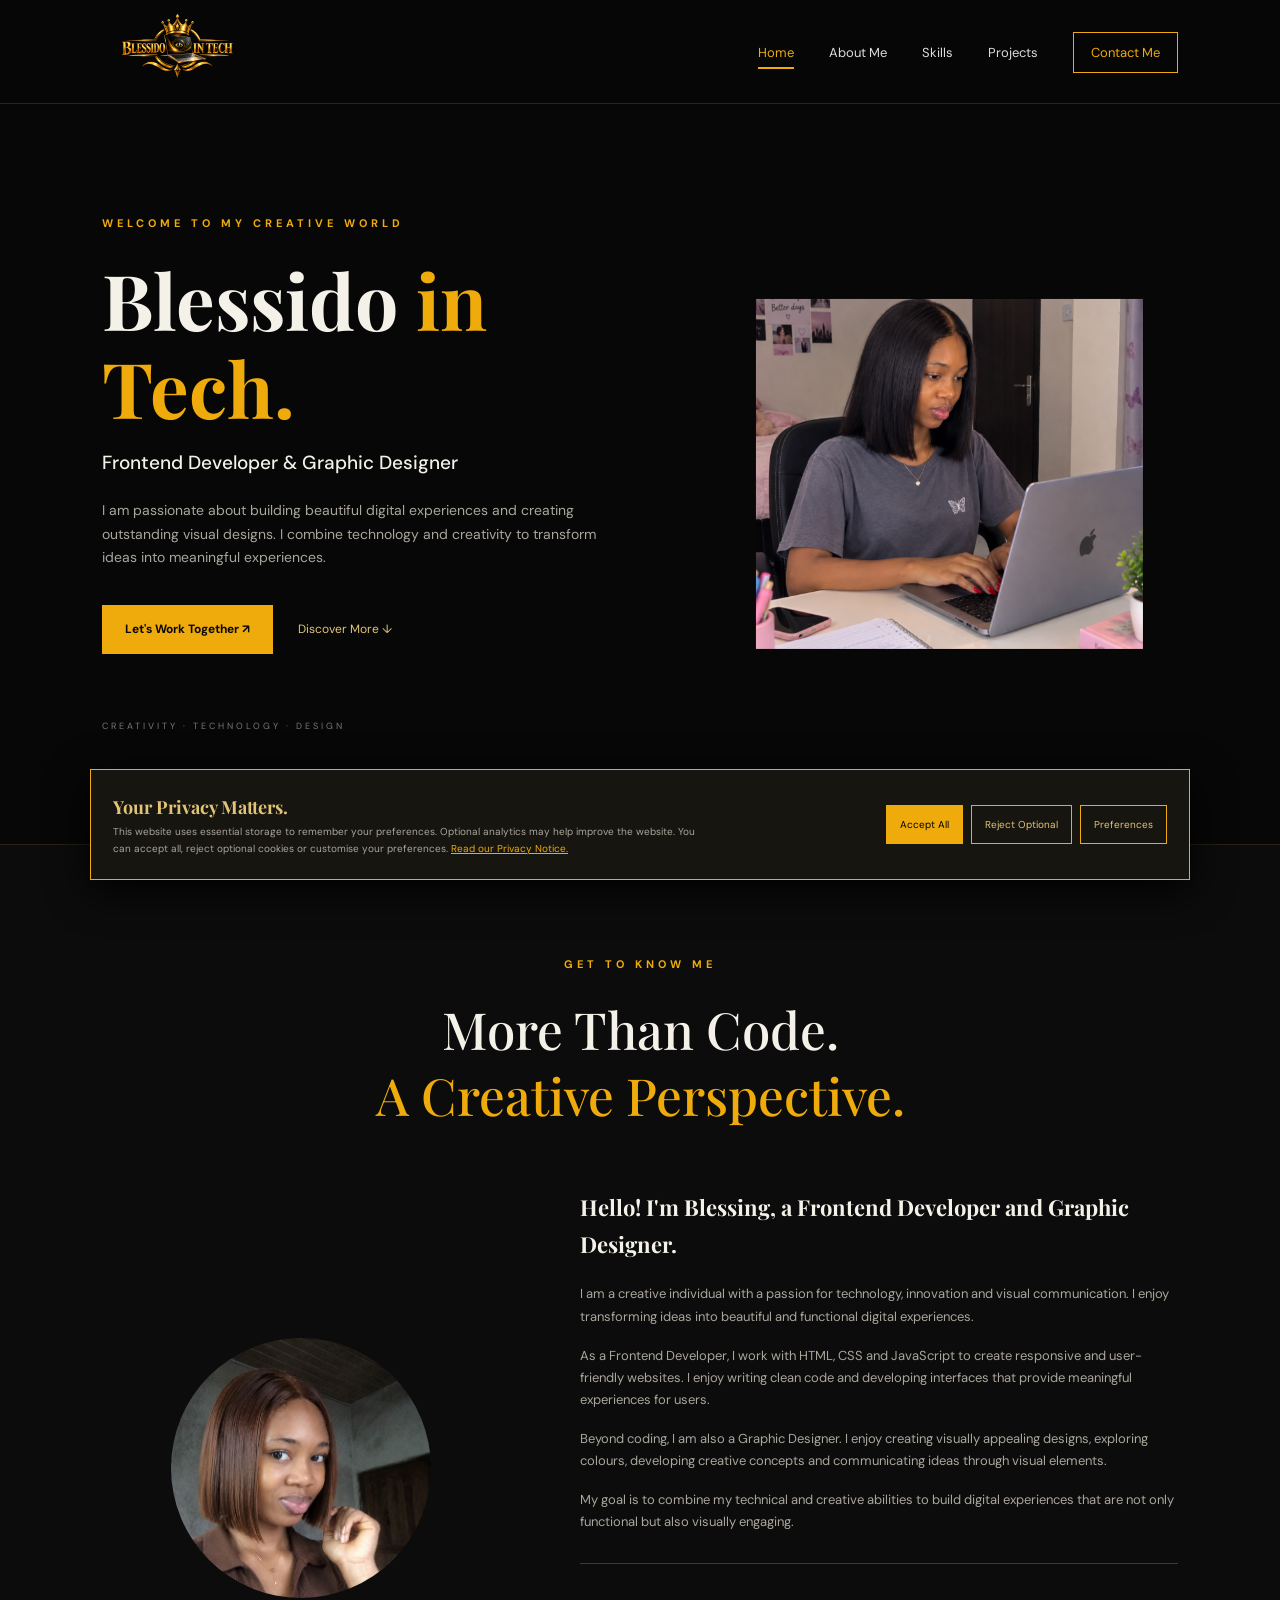
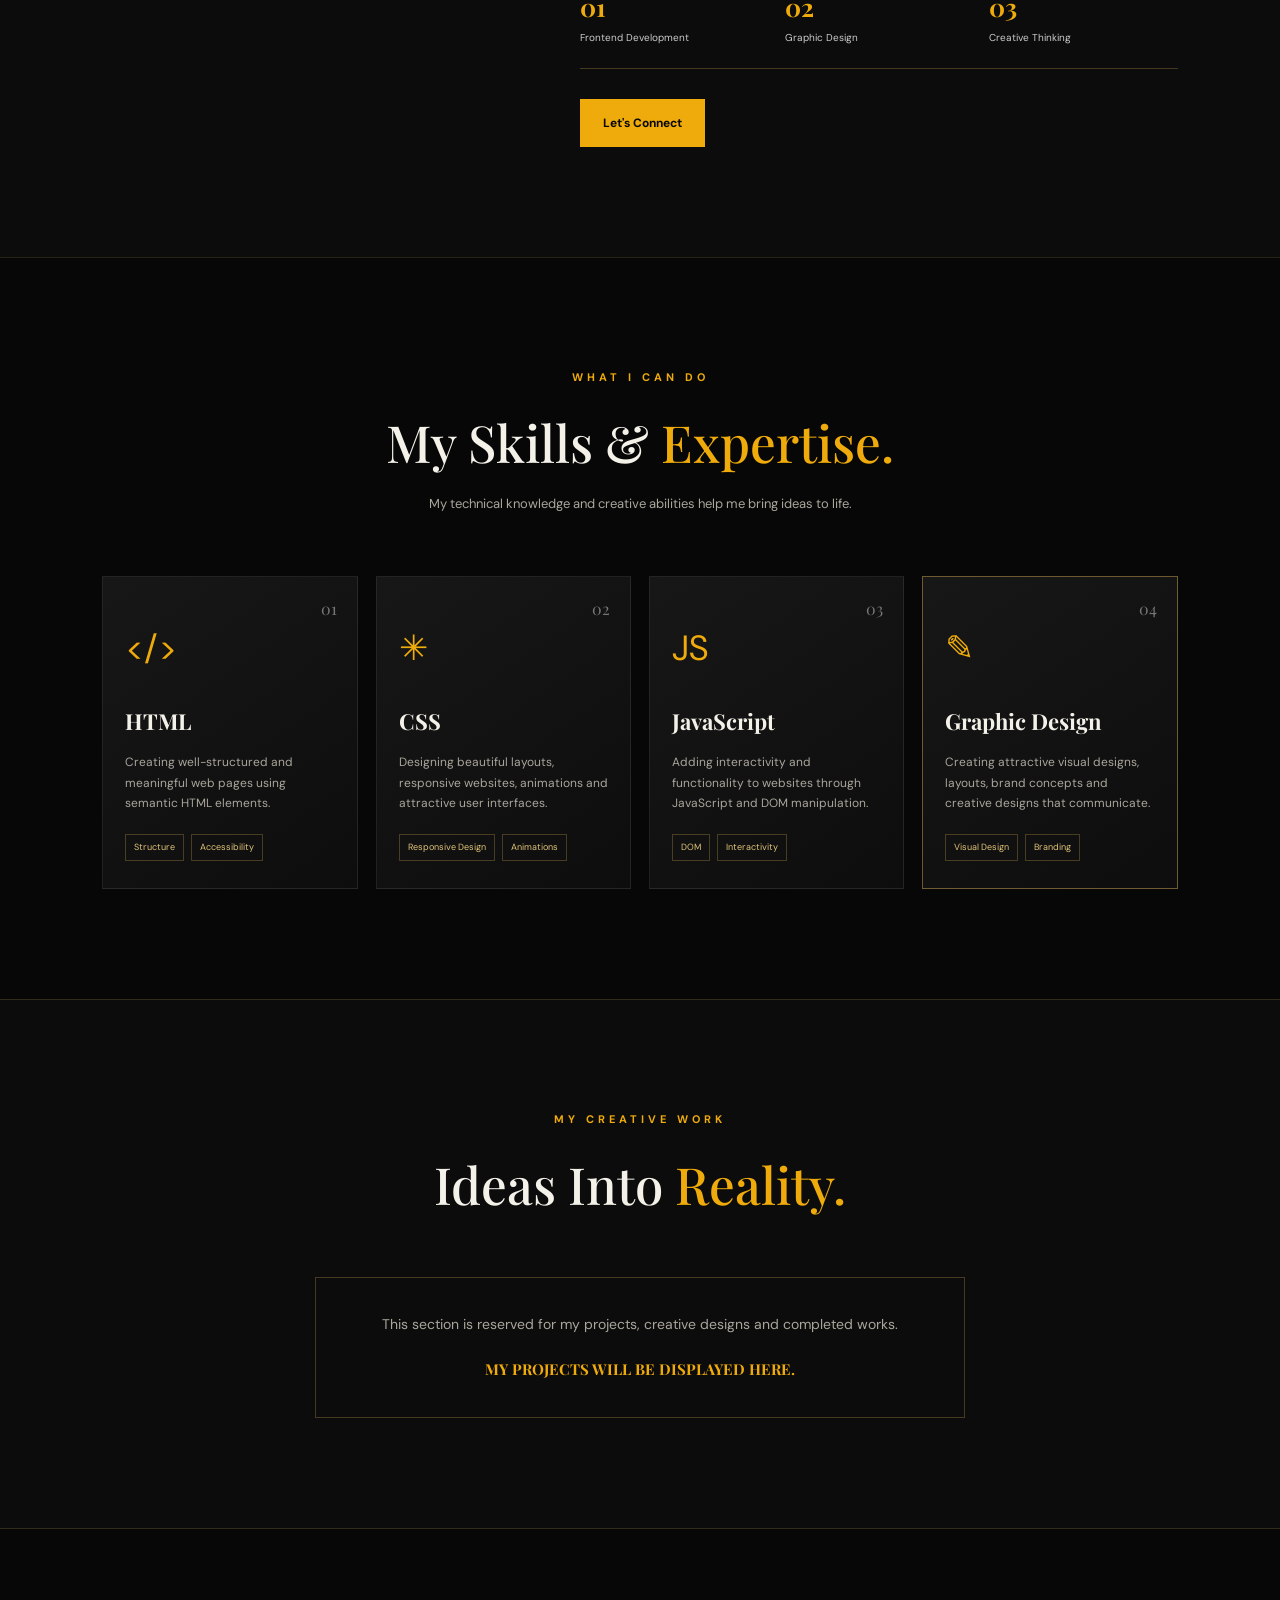
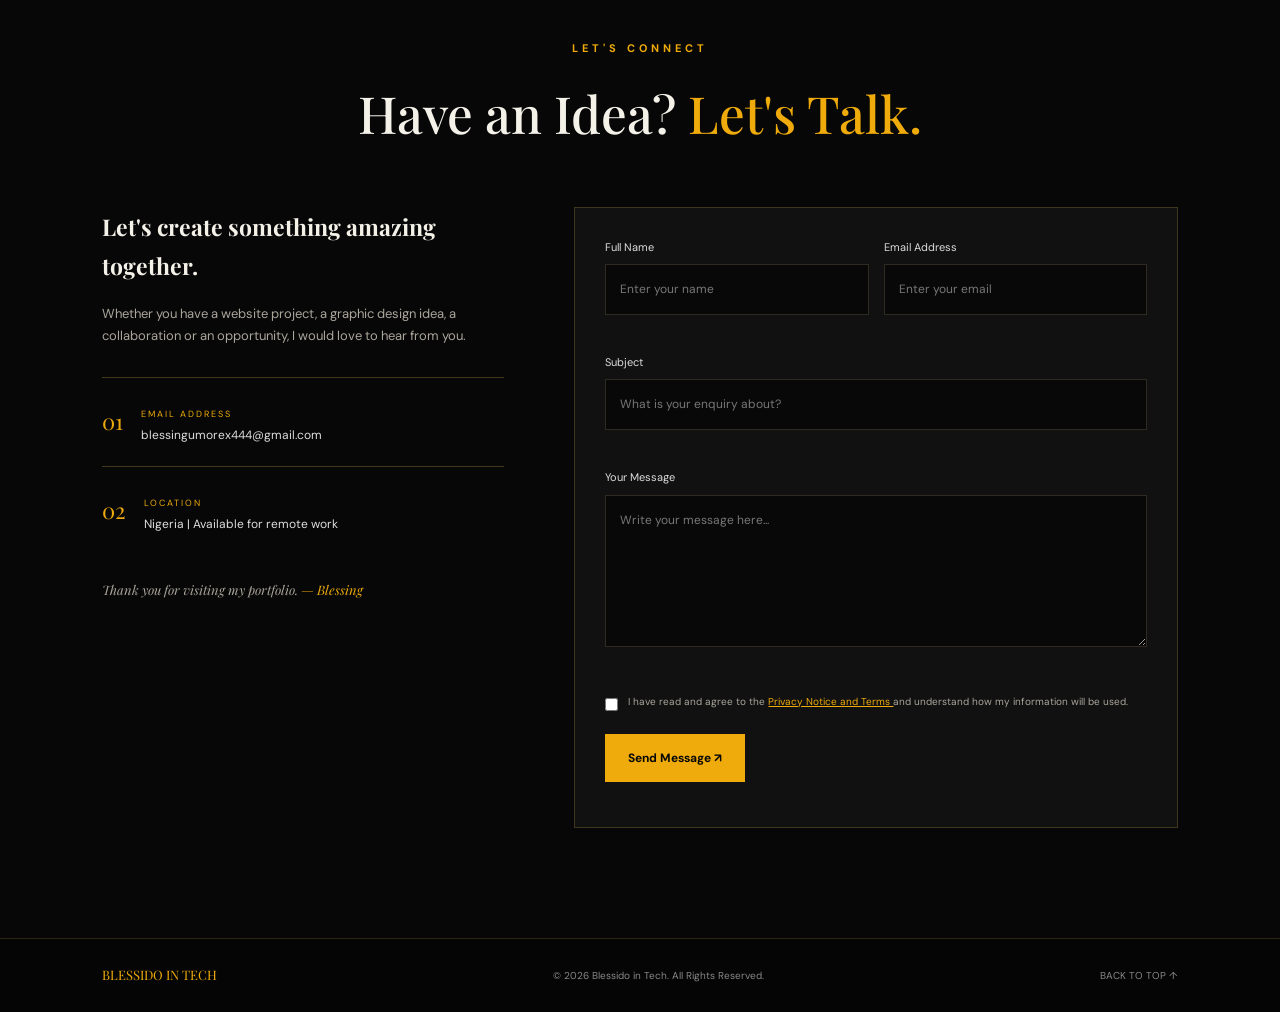
<file: index.html>
<!DOCTYPE html>
<html lang="en">

<head>
    <meta charset="UTF-8">
    <meta name="viewport" content="width=device-width, initial-scale=1.0">
    <title>Blessido in Tech | Portfolio</title>
    <link rel="stylesheet" href="./index.css">
</head>

<body>


    <header class="header">
        <nav class="navbar">
            <a href="#home" class="logo">
                <img src="./my portfolio/36f506c5-951e-46df-b636-8149065755af.png" alt="Blessido in Tech Logo">
            </a>

            <button class="menu-toggle" id="menuToggle" aria-label="Toggle navigation" aria-expanded="false">
                ☰
            </button>

            <ul class="nav-links" id="navLinks">
                <li><a href="#home" class="nav-link active">Home</a></li>
                <li><a href="#about" class="nav-link">About Me</a></li>
                <li><a href="#skills" class="nav-link">Skills</a></li>
                <li><a href="#projects" class="nav-link">Projects</a></li>
                <li><a href="#contact" class="nav-link contact-nav">Contact Me </a></li>
            </ul>
        </nav>
    </header>

    <main>


        <section class="home section" id="home">
            <div class="home-content">
                <p class="welcome">WELCOME TO MY CREATIVE WORLD</p>

                <h1>Blessido <span>in Tech.</span></h1>

                <h2>Frontend Developer & Graphic Designer</h2>

                <p class="home-description">
                    I am passionate about building beautiful digital experiences
                    and creating outstanding visual designs. I combine technology
                    and creativity to transform ideas into meaningful experiences.
                </p>

                <div class="home-buttons">
                    <a href="#contact" class="gold-button">Let's Work Together ↗</a>
                    <a href="#about" class="learn-more">Discover More ↓</a>
                </div>

                <p class="home-footer">
                    CREATIVITY · TECHNOLOGY · DESIGN
                </p>
            </div>

            <div class="home-image">

                <div class="image-frame">
                    <div class="image-placeholder">


                    </div>
                </div>
            </div>
        </section>



        <section class="about section" id="about">

            <div class="section-heading">
                <p class="small-heading">GET TO KNOW ME</p>
                <h2>More Than Code.<br>
                    <span>A Creative Perspective.</span>
                </h2>
            </div>

            <div class="about-container">

                <div class="about-logo">
                    <div class="about-circle">

                    </div>
                </div>

                <div class="about-content">

                    <h3>
                        Hello! I'm Blessing, a Frontend Developer
                        and Graphic Designer.
                    </h3>

                    <p>
                        I am a creative individual with a passion for technology,
                        innovation and visual communication. I enjoy transforming
                        ideas into beautiful and functional digital experiences.
                    </p>

                    <p>
                        As a Frontend Developer, I work with HTML, CSS and
                        JavaScript to create responsive and user-friendly websites.
                        I enjoy writing clean code and developing interfaces
                        that provide meaningful experiences for users.
                    </p>

                    <p>
                        Beyond coding, I am also a Graphic Designer. I enjoy
                        creating visually appealing designs, exploring colours,
                        developing creative concepts and communicating ideas
                        through visual elements.
                    </p>

                    <p>
                        My goal is to combine my technical and creative abilities
                        to build digital experiences that are not only functional
                        but also visually engaging.
                    </p>

                    <div class="about-details">
                        <div>
                            <h4>01</h4>
                            <p>Frontend Development</p>
                        </div>

                        <div>
                            <h4>02</h4>
                            <p>Graphic Design</p>
                        </div>

                        <div>
                            <h4>03</h4>
                            <p>Creative Thinking</p>
                        </div>
                    </div>

                    <a href="#contact" class="gold-button">
                        Let's Connect 
                    </a>

                </div>
            </div>
        </section>



        <section class="skills section" id="skills">

            <div class="section-heading">
                <p class="small-heading">WHAT I CAN DO</p>
                <h2>My Skills & <span>Expertise.</span></h2>
                <p class="section-description">
                    My technical knowledge and creative abilities
                    help me bring ideas to life.
                </p>
            </div>

            <div class="skills-container">

                <div class="skill-card">
                    <span class="skill-number">01</span>
                    <div class="skill-icon">&lt;/&gt;</div>
                    <h3>HTML</h3>
                    <p>
                        Creating well-structured and meaningful web pages
                        using semantic HTML elements.
                    </p>
                    <div class="skill-tags">
                        <span>Structure</span>
                        <span>Accessibility</span>
                    </div>
                </div>

                <div class="skill-card">
                    <span class="skill-number">02</span>
                    <div class="skill-icon">✳</div>
                    <h3>CSS</h3>
                    <p>
                        Designing beautiful layouts, responsive websites,
                        animations and attractive user interfaces.
                    </p>
                    <div class="skill-tags">
                        <span>Responsive Design</span>
                        <span>Animations</span>
                    </div>
                </div>

                <div class="skill-card">
                    <span class="skill-number">03</span>
                    <div class="skill-icon">JS</div>
                    <h3>JavaScript</h3>
                    <p>
                        Adding interactivity and functionality to websites
                        through JavaScript and DOM manipulation.
                    </p>
                    <div class="skill-tags">
                        <span>DOM</span>
                        <span>Interactivity</span>
                    </div>
                </div>

                <div class="skill-card graphic-card">
                    <span class="skill-number">04</span>
                    <div class="skill-icon">✎</div>
                    <h3>Graphic Design</h3>
                    <p>
                        Creating attractive visual designs, layouts,
                        brand concepts and creative designs that communicate.
                    </p>
                    <div class="skill-tags">
                        <span>Visual Design</span>
                        <span>Branding</span>
                    </div>
                </div>

            </div>
        </section>


        <section class="projects section" id="projects">

            <div class="section-heading">
                <p class="small-heading">MY CREATIVE WORK</p>
                <h2>Ideas Into <span>Reality.</span></h2>
            </div>

            <div class="projects-content">
                <p>
                    This section is reserved for my projects,
                    creative designs and completed works.
                </p>
                <h3>MY PROJECTS WILL BE DISPLAYED HERE.</h3>
            </div>

        </section>



        <section class="contact section" id="contact">

            <div class="section-heading">
                <p class="small-heading">LET'S CONNECT</p>
                <h2>Have an Idea? <span>Let's Talk.</span></h2>
            </div>

            <div class="contact-container">

                <div class="contact-information">
                    <h3>Let's create something amazing together.</h3>

                    <p>
                        Whether you have a website project, a graphic
                        design idea, a collaboration or an opportunity,
                        I would love to hear from you.
                    </p>

                    <div class="contact-detail">
                        <span>01</span>
                        <div>
                            <small>EMAIL ADDRESS</small>
                            <p>blessingumorex444@gmail.com</p>
                        </div>
                    </div>

                    <div class="contact-detail">
                        <span>02</span>
                        <div>
                            <small>LOCATION</small>
                            <p>Nigeria | Available for remote work</p>
                        </div>
                    </div>

                    <p class="contact-thanks">
                        Thank you for visiting my portfolio.
                        <span>— Blessing</span>
                    </p>
                </div>


                <form id="contactForm" class="contact-form" novalidate>

                    <div class="form-row">
                        <div class="form-group">
                            <label for="name">Full Name</label>
                            <input type="text" id="name" placeholder="Enter your name">
                            <small id="nameError"></small>
                        </div>

                        <div class="form-group">
                            <label for="email">Email Address</label>
                            <input type="email" id="email" placeholder="Enter your email">
                            <small id="emailError"></small>
                        </div>
                    </div>

                    <div class="form-group">
                        <label for="subject">Subject</label>
                        <input type="text" id="subject" placeholder="What is your enquiry about?">
                        <small id="subjectError"></small>
                    </div>

                    <div class="form-group">
                        <label for="message">Your Message</label>
                        <textarea id="message" rows="6" placeholder="Write your message here..."></textarea>
                        <small id="messageError"></small>
                    </div>

                    <div class="privacy-check">
                        <input type="checkbox" id="privacyConsent">
                        <label for="privacyConsent">
                            I have read and agree to the
                            <a href="privacy.html" target="_blank">
                                Privacy Notice and Terms
                            </a>
                            and understand how my information will be used.
                        </label>
                    </div>

                    <small id="consentError"></small>

                    <button type="submit" class="gold-button">
                        Send Message ↗
                    </button>

                    <p id="formStatus" aria-live="polite"></p>

                </form>
            </div>
        </section>

    </main>


    <footer class="footer">
        <div class="footer-content">
            <a href="#home" class="footer-logo">BLESSIDО IN TECH</a>

            <p>
                © <span id="year"></span> Blessido in Tech.
                All Rights Reserved.
            </p>

            <a href="#home">BACK TO TOP ↑</a>
        </div>
    </footer>



    <div class="cookie-banner" id="cookieBanner" hidden>

        <div class="cookie-text">
            <h3>Your Privacy Matters.</h3>
            <p>
                This website uses essential storage to remember your
                preferences. Optional analytics may help improve the
                website. You can accept all, reject optional cookies
                or customise your preferences.
                <a href="privacy.html">Read our Privacy Notice.</a>
            </p>
        </div>

        <div class="cookie-buttons">
            <button id="acceptCookies">Accept All</button>
            <button id="rejectCookies">Reject Optional</button>
            <button id="manageCookies">Preferences</button>
        </div>

    </div>


    
    <div class="cookie-modal" id="cookieModal" hidden>

        <div class="cookie-modal-content">

            <button id="closeCookieModal" class="close-modal">
                &times;
            </button>

            <h2>Cookie Preferences</h2>

            <p>
                Choose which optional cookies you want to allow.
            </p>

            <div class="preference">
                <div>
                    <h4>Essential Cookies</h4>
                    <p>Required for basic website functionality.</p>
                </div>
                <input type="checkbox" checked disabled>
            </div>

            <div class="preference">
                <div>
                    <h4>Analytics Cookies</h4>
                    <p>Help understand how visitors use the website.</p>
                </div>
                <input type="checkbox" id="analyticsToggle">
            </div>

            <button id="saveCookiePreferences" class="gold-button">
                Save Preferences
            </button>

        </div>
    </div>


    <script src="script.js"></script>

</body>

</html>
</file>
<file: index.css>
@import url('https://fonts.googleapis.com/css2?family=DM+Sans:wght@400;500;600;700&family=Playfair+Display:ital,wght@0,500;0,600;0,700;1,500&display=swap');

* {
    margin: 0;
    padding: 0;
    box-sizing: border-box;
}

:root {
    --black: #070707;
    --dark: #101010;
    --gold: #efab0b;
    --light-gold: #e2c477;
    --white: #f4f1e9;
    --grey: #aaa69c;
}

html {
    scroll-behavior: smooth;
    scroll-padding-top: 90px;
}

body {
    background: var(--black);
    color: var(--white);
    font-family: 'DM Sans', sans-serif;
    line-height: 1.7;
}

a {
    text-decoration: none;
    color: inherit;
}

button, input, textarea {
    font: inherit;
}

.section {
    padding: 110px 8%;
}



.header {
    width: 100%;
    position: sticky;
    top: 0;
    z-index: 1000;
    background: rgba(7, 7, 7, 0.96);
    border-bottom: 1px solid rgba(201, 164, 76, 0.2);
    backdrop-filter: blur(12px);
}

.navbar {
    width: 100%;
    min-height: 85px;
    padding: 10px 8%;
    display: flex;
    align-items: center;
    justify-content: space-between;
}

.logo img {
    width: 150px;
    height: 75px;
    object-fit: contain;
}

.nav-links {
    display: flex;
    align-items: center;
    gap: 35px;
    list-style: none;
}

.nav-link {
    font-size: 13px;
    color: #ddd;
    position: relative;
    transition: 0.3s;
}

.nav-link::after {
    content: "";
    position: absolute;
    left: 0;
    bottom: -8px;
    width: 0;
    height: 2px;
    background: var(--gold);
    transition: 0.3s;
}

.nav-link:hover,
.nav-link.active {
    color: var(--gold);
}

.nav-link:hover::after,
.nav-link.active::after {
    width: 100%;
}

.contact-nav {
    padding: 11px 17px;
    border: 1px solid var(--gold);
    color: var(--gold);
}

.contact-nav::after {
    display: none;
}

.contact-nav:hover {
    background: var(--gold);
    color: var(--black);
}

.menu-toggle {
    display: none;
    background: none;
    border: none;
    color: var(--gold);
    font-size: 27px;
    cursor: pointer;
}



.home {
    min-height: 680px;
    display: grid;
    grid-template-columns: 1.1fr 0.9fr;
    align-items: center;
    gap: 60px;
    position: relative;
    overflow: hidden;
}

.welcome,
.small-heading {
    color: var(--gold);
    letter-spacing: 4px;
    font-size: 11px;
    font-weight: 700;
    margin-bottom: 22px;
}

.home h1 {
    font-family: 'Playfair Display', serif;
    font-size: clamp(48px, 6vw, 78px);
    line-height: 1.15;
    margin-bottom: 15px;
}

.home h1 span,
.section-heading h2 span {
    color: var(--gold);
}

.home h2 {
    font-size: 19px;
    font-weight: 500;
    margin-bottom: 20px;
}

.home-description {
    color: var(--grey);
    font-size: 14px;
    max-width: 530px;
}

.home-buttons {
    display: flex;
    align-items: center;
    gap: 25px;
    margin-top: 35px;
    flex-wrap: wrap;
}

.gold-button {
    display: inline-block;
    padding: 14px 23px;
    background: var(--gold);
    color: #080808;
    border: none;
    font-size: 12px;
    font-weight: 700;
    cursor: pointer;
    transition: 0.3s;
}

.gold-button:hover {
    background: var(--light-gold);
    transform: translateY(-3px);
    box-shadow: 0 10px 25px rgba(201, 164, 76, 0.15);
}

.learn-more {
    color: var(--light-gold);
    font-size: 12px;
}

.home-footer {
    color: #777;
    font-size: 9px;
    letter-spacing: 3px;
    margin-top: 65px;
}

.home-image {
    padding: 20px;
}

.image-frame {
    padding: 15px;
}

.image-placeholder {
    min-height: 350px;
    background: radial-gradient(circle, #34302a, #101010);
    display: flex;
     background-image: url(./nyny.png);
    background-position: center;
    background-size: cover;
    flex-direction: column;
    align-items: center;
    justify-content: center;
}

.image-placeholder span {
    font-family: 'Playfair Display', serif;
    font-size: 130px;
    color: var(--gold);
}

.image-placeholder p {
    font-size: 9px;
    letter-spacing: 4px;
    color: var(--grey);
}


.section-heading {
    text-align: center;
    margin-bottom: 60px;
}

.section-heading h2 {
    font-family: 'Playfair Display', serif;
    font-size: clamp(35px, 4vw, 55px);
    line-height: 1.3;
    font-weight: 500;
}

.section-description {
    max-width: 550px;
    margin: 18px auto;
    color: var(--grey);
    font-size: 13px;
}


.about {
    background: #0c0c0c;
    border-top: 1px solid rgba(201, 164, 76, 0.15);
    border-bottom: 1px solid rgba(201, 164, 76, 0.15);
}

.about-container {
    display: grid;
    grid-template-columns: 0.8fr 1.2fr;
    gap: 80px;
    align-items: center;
}

.about-circle {
    width: 260px;
    height: 260px;
    margin: auto;
    /* border: 1px solid var(--gold); */
    border-radius: 50%;
    display: flex;
    background-image: url(./IMG-20260820-WA0067.jpg);
    background-size: cover;
    background-position: center;
    flex-direction: column;
    align-items: center;
    justify-content: center;
    position: relative;
}

.about-circle::before {
    content: "";
    position: absolute;
    inset: 12px;
    border-radius: 50%;
}

.about-circle span {
    font-family: 'Playfair Display', serif;
    font-size: 100px;
    color: var(--gold);
}

.about-circle p {
    font-size: 9px;
    letter-spacing: 4px;
}

.about-content h3 {
    font-family: 'Playfair Display', serif;
    font-size: 22px;
    margin-bottom: 20px;
}

.about-content > p {
    font-size: 13px;
    color: var(--grey);
    margin-bottom: 17px;
}

.about-details {
    display: grid;
    grid-template-columns: repeat(3, 1fr);
    gap: 15px;
    border-top: 1px solid rgba(201, 164, 76, 0.3);
    border-bottom: 1px solid rgba(201, 164, 76, 0.3);
    padding: 22px 0;
    margin: 30px 0;
}

.about-details h4 {
    font-family: 'Playfair Display', serif;
    color: var(--gold);
    font-size: 25px;
}

.about-details p {
    font-size: 10px;
    color: #ccc;
}



.skills-container {
    display: grid;
    grid-template-columns: repeat(4, 1fr);
    gap: 18px;
}

.skill-card {
    background: linear-gradient(145deg, #171717, #0d0d0d);
    border: 1px solid rgba(255, 255, 255, 0.08);
    padding: 27px 22px;
    min-height: 290px;
    position: relative;
    transition: 0.4s;
}

.skill-card:hover {
    transform: translateY(-9px);
    border-color: var(--gold);
}

.graphic-card {
    border-color: rgba(201, 164, 76, 0.5);
}

.skill-number {
    position: absolute;
    top: 18px;
    right: 20px;
    color: #777;
    font-family: 'Playfair Display', serif;
}

.skill-icon {
    font-size: 35px;
    color: var(--gold);
    margin: 15px 0 25px;
}

.skill-card h3 {
    font-family: 'Playfair Display', serif;
    font-size: 22px;
    margin-bottom: 12px;
}

.skill-card p {
    font-size: 12px;
    color: var(--grey);
    margin-bottom: 20px;
}

.skill-tags {
    display: flex;
    flex-wrap: wrap;
    gap: 7px;
}

.skill-tags span {
    border: 1px solid rgba(201, 164, 76, 0.3);
    padding: 5px 8px;
    color: var(--light-gold);
    font-size: 9px;
}



.projects {
    background: #0c0c0c;
    border-top: 1px solid rgba(201, 164, 76, 0.2);
    border-bottom: 1px solid rgba(201, 164, 76, 0.2);
}

.projects-content {
    max-width: 650px;
    margin: auto;
    text-align: center;
    padding: 35px;
    border: 1px solid rgba(201, 164, 76, 0.3);
}

.projects-content p {
    color: var(--grey);
    font-size: 14px;
}

.projects-content h3 {
    font-family: 'Playfair Display', serif;
    color: var(--gold);
    margin-top: 20px;
    font-size: 15px;
}



.contact-container {
    display: grid;
    grid-template-columns: 0.8fr 1.2fr;
    gap: 70px;
    align-items: start;
}

.contact-information h3 {
    font-family: 'Playfair Display', serif;
    font-size: 23px;
    margin-bottom: 18px;
}

.contact-information > p {
    color: var(--grey);
    font-size: 13px;
    margin-bottom: 30px;
}

.contact-detail {
    display: flex;
    align-items: center;
    gap: 18px;
    border-top: 1px solid rgba(201, 164, 76, 0.3);
    padding: 20px 0;
}

.contact-detail > span {
    color: var(--gold);
    font-family: 'Playfair Display', serif;
    font-size: 22px;
}

.contact-detail small {
    font-size: 9px;
    color: var(--gold);
    letter-spacing: 2px;
}

.contact-detail p {
    font-size: 12px;
    color: #ddd;
}

.contact-information .contact-thanks {
    font-family: 'Playfair Display', serif;
    font-style: italic;
    margin-top: 25px;
}

.contact-thanks span {
    color: var(--gold);
}

.contact-form {
    background: #111;
    border: 1px solid rgba(201, 164, 76, 0.25);
    padding: 30px;
}

.form-row {
    display: grid;
    grid-template-columns: 1fr 1fr;
    gap: 15px;
}

.form-group {
    margin-bottom: 20px;
}

.form-group label {
    display: block;
    color: #ddd;
    font-size: 11px;
    margin-bottom: 8px;
}

.form-group input,
.form-group textarea {
    width: 100%;
    background: #080808;
    border: 1px solid #302b20;
    outline: none;
    padding: 14px;
    color: white;
    font-size: 12px;
    resize: vertical;
}

.form-group input:focus,
.form-group textarea:focus {
    border-color: var(--gold);
}

.form-group input::placeholder,
.form-group textarea::placeholder {
    color: #777;
}

.form-group small,
#consentError {
    display: block;
    color: #ff897e;
    font-size: 10px;
    margin-top: 5px;
    min-height: 13px;
}

.privacy-check {
    display: flex;
    align-items: flex-start;
    gap: 10px;
    margin-bottom: 10px;
}

.privacy-check input {
    margin-top: 5px;
    accent-color: var(--gold);
}

.privacy-check label {
    color: var(--grey);
    font-size: 10px;
    line-height: 1.7;
}

.privacy-check a {
    color: var(--gold);
    text-decoration: underline;
}

#formStatus {
    color: var(--gold);
    font-size: 11px;
    margin-top: 15px;
}



.footer {
    background: #050505;
    border-top: 1px solid rgba(201, 164, 76, 0.2);
    padding: 25px 8%;
}

.footer-content {
    display: flex;
    justify-content: space-between;
    align-items: center;
    gap: 20px;
    flex-wrap: wrap;
}

.footer-logo {
    font-family: 'Playfair Display', serif;
    color: var(--gold);
    font-size: 13px;
}

.footer-content p,
.footer-content > a:last-child {
    font-size: 10px;
    color: #888;
}



.cookie-banner {
    position: fixed;
    z-index: 3000;
    bottom: 20px;
    left: 20px;
    right: 20px;
    max-width: 1100px;
    margin: auto;
    padding: 22px;
    background: #17150f;
    border: 1px solid var(--gold);
    box-shadow: 0 10px 40px #000;
    display: flex;
    align-items: center;
    justify-content: space-between;
    gap: 20px;
}

.cookie-banner[hidden],
.cookie-modal[hidden] {
    display: none;
}

.cookie-text h3 {
    font-family: 'Playfair Display', serif;
    color: var(--light-gold);
    font-size: 18px;
}

.cookie-text p {
    font-size: 10px;
    color: var(--grey);
    max-width: 600px;
}

.cookie-text a {
    color: var(--gold);
    text-decoration: underline;
}

.cookie-buttons {
    display: flex;
    flex-wrap: wrap;
    gap: 8px;
}

.cookie-buttons button {
    padding: 10px 13px;
    border: 1px solid var(--gold);
    background: transparent;
    color: var(--light-gold);
    font-size: 10px;
    cursor: pointer;
}

.cookie-buttons #acceptCookies {
    background: var(--gold);
    color: #000;
}

.cookie-buttons button:hover {
    background: var(--light-gold);
    color: #000;
}



.cookie-modal {
    position: fixed;
    inset: 0;
    z-index: 4000;
    background: rgba(0, 0, 0, 0.85);
    display: grid;
    place-items: center;
    padding: 20px;
}

.cookie-modal-content {
    width: min(480px, 100%);
    background: #15130e;
    border: 1px solid var(--gold);
    padding: 30px;
    position: relative;
}

.cookie-modal-content h2 {
    font-family: 'Playfair Display', serif;
    color: var(--gold);
    margin-bottom: 10px;
}

.cookie-modal-content > p {
    font-size: 12px;
    color: var(--grey);
}

.close-modal {
    position: absolute;
    top: 10px;
    right: 15px;
    border: none;
    background: none;
    color: white;
    font-size: 25px;
    cursor: pointer;
}

.preference {
    display: flex;
    justify-content: space-between;
    align-items: center;
    padding: 17px 0;
    border-top: 1px solid rgba(201, 164, 76, 0.3);
}

.preference h4 {
    font-size: 12px;
}

.preference p {
    font-size: 10px;
    color: var(--grey);
}

.preference input {
    accent-color: var(--gold);
    width: 18px;
    height: 18px;
}



.home-content,
.home-image {
    animation: fadeIn 1.2s ease forwards;
}

@keyframes fadeIn {
    from {
        opacity: 0;
        transform: translateY(25px);
    }
    to {
        opacity: 1;
        transform: translateY(0);
    }
}

.reveal {
    opacity: 0;
    transform: translateY(25px);
    transition: 0.8s ease;
}

.reveal.visible {
    opacity: 1;
    transform: translateY(0);
}



@media (max-width: 1000px) {
    .skills-container {
        grid-template-columns: repeat(2, 1fr);
    }

    .about-container,
    .contact-container {
        gap: 35px;
    }
}

@media (max-width: 700px) {

    .section {
        padding: 80px 6%;
    }

    .navbar {
        padding: 10px 6%;
        min-height: 72px;
    }

    .logo img {
        width: 100px;
    }

    .menu-toggle {
        display: block;
    }

    .nav-links {
        display: none;
        position: absolute;
        top: 72px;
        left: 0;
        width: 100%;
        background: #0b0b0b;
        flex-direction: column;
        align-items: flex-start;
        padding: 25px 6%;
        gap: 25px;
        border-bottom: 1px solid var(--gold);
    }

    .nav-links.open {
        display: flex;
    }

    .home {
        grid-template-columns: 1fr;
        gap: 35px;
        padding-top: 75px;
    }

    .home-image {
        max-width: 450px;
        width: 100%;
        margin: auto;
    }

    .about-container,
    .contact-container {
        grid-template-columns: 1fr;
    }

    .skills-container {
        grid-template-columns: repeat(2, 1fr);
    }

    .cookie-banner {
        display: block;
        left: 10px;
        right: 10px;
        bottom: 10px;
    }

    .cookie-buttons {
        margin-top: 15px;
    }

    .footer-content {
        flex-direction: column;
        align-items: flex-start;
    }
}

@media (max-width: 450px) {

    .skills-container {
        grid-template-columns: 1fr;
    }

    .form-row {
        grid-template-columns: 1fr;
    }

    .about-details {
        gap: 7px;
    }

    .about-details p {
        font-size: 9px;
    }

    .contact-form {
        padding: 20px 15px;
    }

    .cookie-buttons button {
        padding: 9px 7px;
        font-size: 9px;
    }
}

@media (prefers-reduced-motion: reduce) {
    html {
        scroll-behavior: auto;
    }

    *, *::before, *::after {
        animation-duration: 0.01ms !important;
        transition-duration: 0.01ms !important;
    }

    .reveal {
        opacity: 1;
        transform: none;
    }
}
</file>
